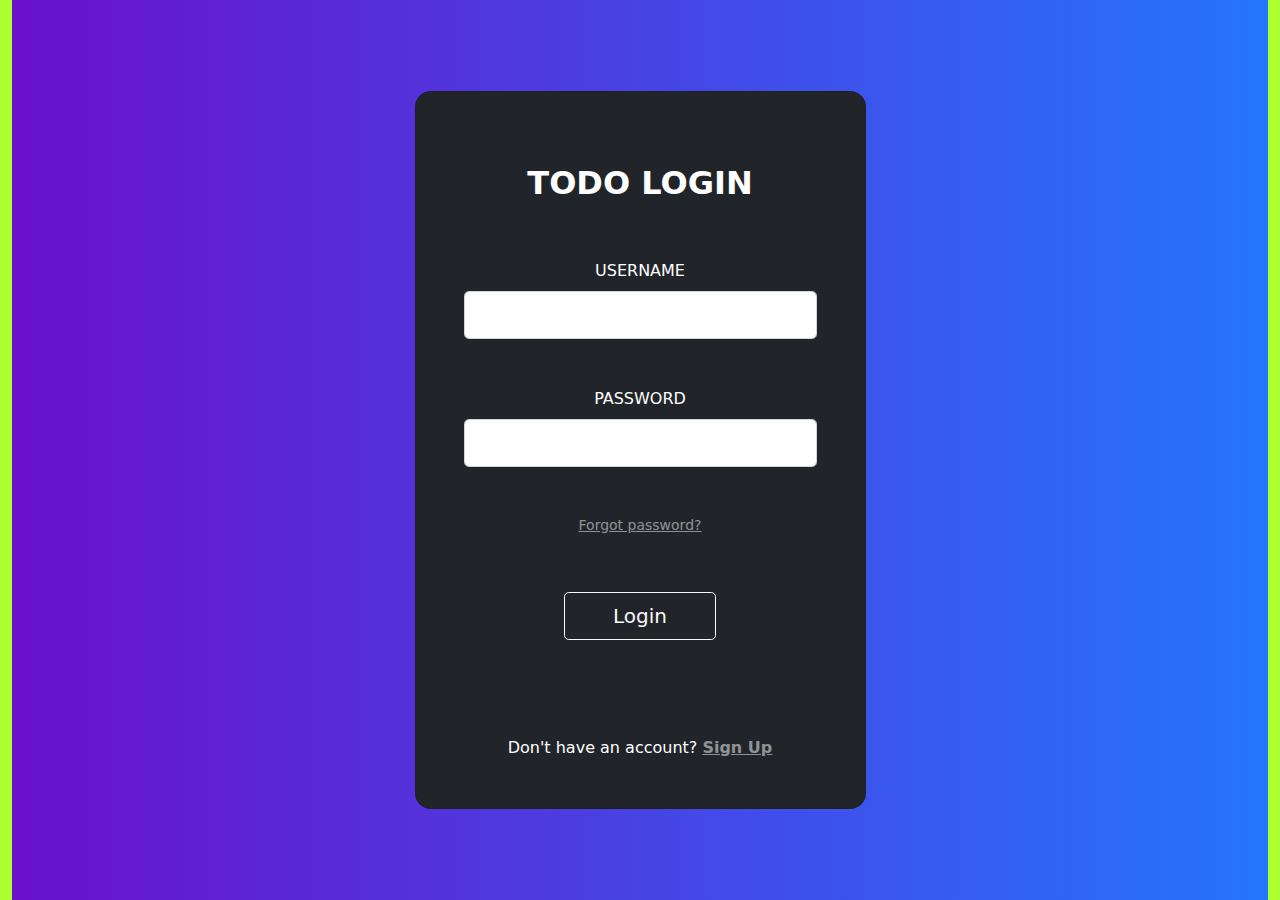
<file: index.html>
<!DOCTYPE html>
<html lang="en">
<head>
    <title>TODO LOGIN</title>
    <link rel="stylesheet" href="./main/bootstrap.min.css">
    <link rel="stylesheet" href="./main/login.css">
    <link href="https://cdn.jsdelivr.net/npm/bootstrap@5.1.3/dist/css/bootstrap.min.css" rel="stylesheet" integrity="sha384-1BmE4kWBq78iYhFldvKuhfTAU6auU8tT94WrHftjDbrCEXSU1oBoqyl2QvZ6jIW3" crossorigin="anonymous">
    <script src="https://cdn.jsdelivr.net/npm/bootstrap@5.1.3/dist/js/bootstrap.bundle.min.js" integrity="sha384-ka7Sk0Gln4gmtz2MlQnikT1wXgYsOg+OMhuP+IlRH9sENBO0LRn5q+8nbTov4+1p" crossorigin="anonymous"></script>

</head>
<body>
    <div class="container" id="bgcol">

        <section class="vh-100 gradient-custom">
            <div class="container py-5 h-100">
              <div class="row d-flex justify-content-center align-items-center h-100">
                <div class="col-12 col-md-8 col-lg-6 col-xl-5">
                  <div class="card bg-dark text-white" style="border-radius: 1rem;">
                    <div class="card-body p-5 text-center">
          
                      <div class="mb-md-5 mt-md-4 pb-5">
          
                        <h2 class="fw-bold mb-2 text-uppercase">TODO Login</h2><br><br>
          
                        <div class="form-outline form-white mb-4">
                          <label class="form-label text-uppercase" for="typeEmailX">username</label>
                          <input type="email" id="typeEmailX" class="form-control form-control-lg" />
                          <label for="" id="unameerror"></label>
                        </div>
          
                        <div class="form-outline form-white mb-4">                          
                          <label class="form-label text-uppercase" for="typePasswordX">Password</label>
                          <input type="password" id="typePasswordX" class="form-control form-control-lg" />
                          <label for="" id="passerror"></label>
                        </div>
          
                        <p class="small mb-5 pb-lg-2"><a class="text-white-50" href="#!">Forgot password?</a></p>
          
                        <button class="btn btn-outline-light btn-lg px-5" type="submit" onclick=" return validate()">Login</button>
          
                      </div>
          
                      <div>
                        <p class="mb-0">Don't have an account? <a href="#" class="text-white-50 fw-bold">Sign Up</a></p>
                      </div>
          
                    </div>
                  </div>
                </div>
              </div>
            </div>
          </section>

    </div>
    <script src="/login.js"></script>
</body>
</html>
</file>
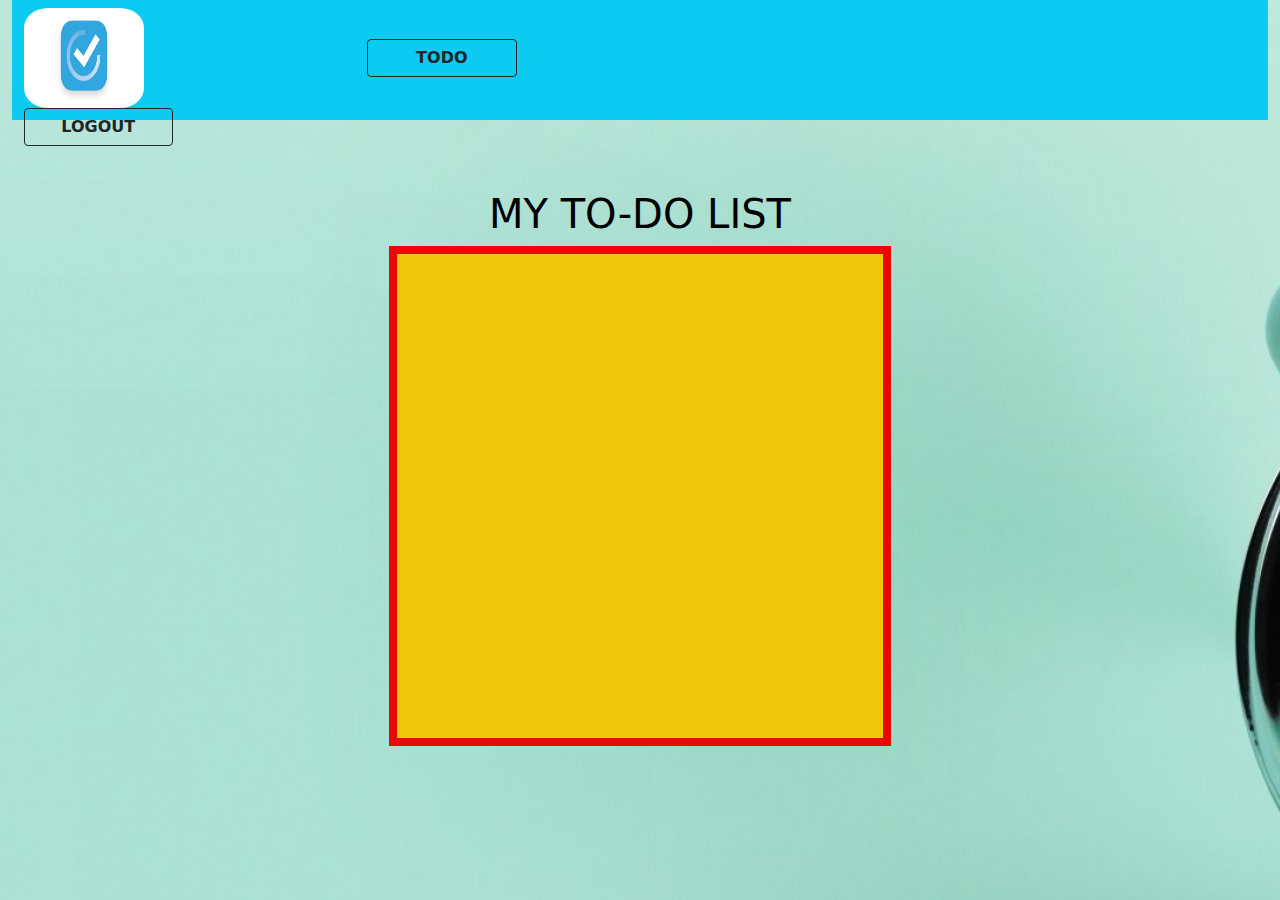
<file: main/index.html>
<!DOCTYPE html>
<html lang="en">
<head>
    <title>TODO APP</title>
    <link rel="stylesheet" href="./bootstrap.min.css">
    <link rel="stylesheet" href="./style.css">
    <link href="https://cdn.jsdelivr.net/npm/bootstrap@5.1.3/dist/css/bootstrap.min.css" rel="stylesheet" integrity="sha384-1BmE4kWBq78iYhFldvKuhfTAU6auU8tT94WrHftjDbrCEXSU1oBoqyl2QvZ6jIW3" crossorigin="anonymous">
    <script src="https://cdn.jsdelivr.net/npm/bootstrap@5.1.3/dist/js/bootstrap.bundle.min.js" integrity="sha384-ka7Sk0Gln4gmtz2MlQnikT1wXgYsOg+OMhuP+IlRH9sENBO0LRn5q+8nbTov4+1p" crossorigin="anonymous"></script>

</head>
<body id="bgcol" data-spy="scroll" data-target=".navbar" data-offset="50">
    <div  class="container-fluid col-lg-12">

      <div class="header">
        <nav class="navbar navbar-info  bg-info  navbar-custom">
            <div class="container-fluid">
                <img src="/main/logo.png" alt="" id="logo">
                <a class="btn btn-outline-dark" href="../main/index.html" role="button" id="todo"><b>TODO</b></a>              
              <form class="d-flex" >
                <a class="btn btn-outline-dark" href="/login.html" role="button" id="log"><b>LOGOUT</b></a>  
              </form>
            </div>
          </nav>

      </div>

        <h1 class="text-center" id="heading">MY TO-DO LIST</h1>
        <div>
          <ul id="todo-list"></ul>

        </div>
    



    </div>
   <script src="./todo.js"></script>
</body>
</html>
</file>
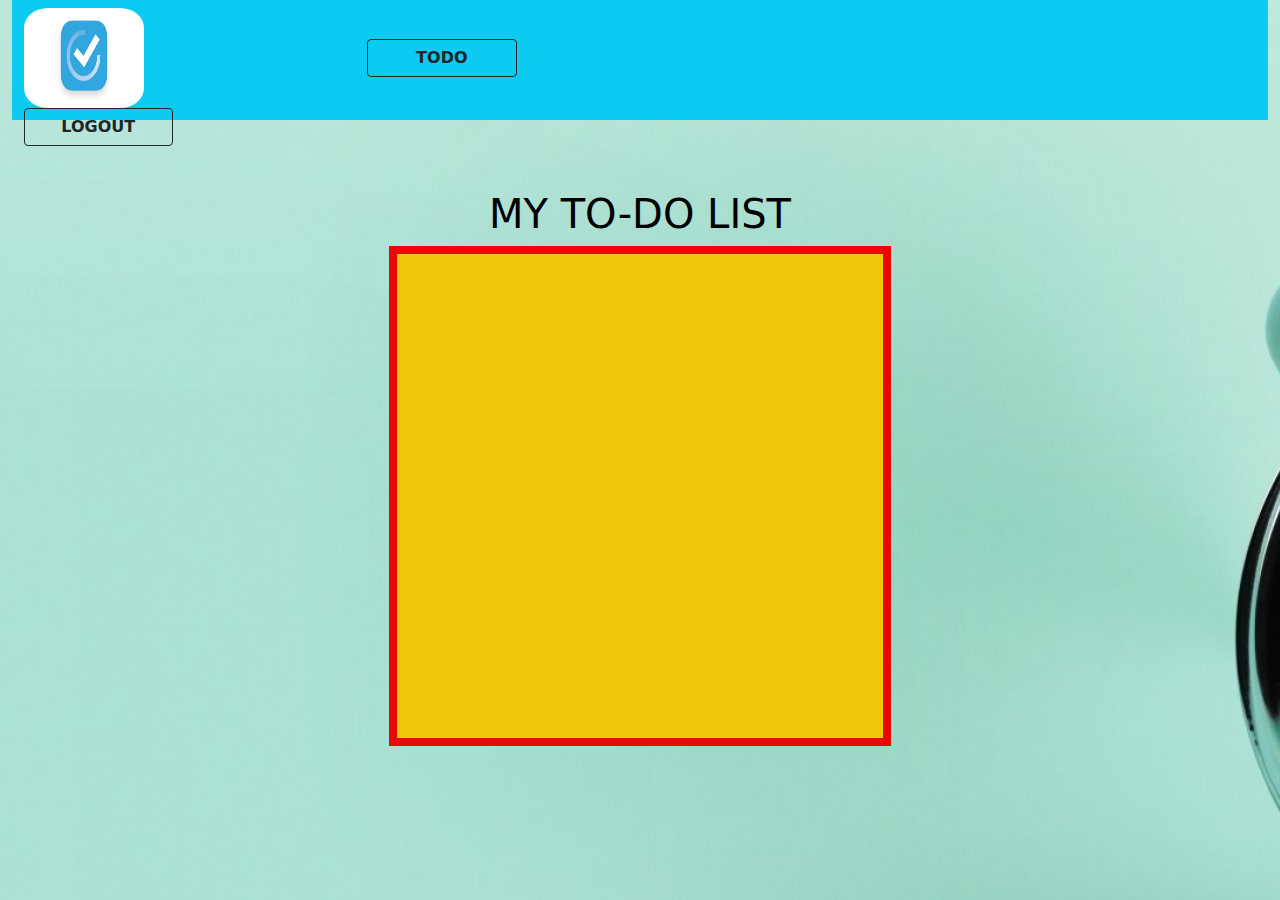
<file: main/todo.html>
<!DOCTYPE html>
<html lang="en">
<head>
    <title>TODO APP</title>
    <link rel="stylesheet" href="./bootstrap.min.css">
    <link rel="stylesheet" href="./style.css">
    <link href="https://cdn.jsdelivr.net/npm/bootstrap@5.1.3/dist/css/bootstrap.min.css" rel="stylesheet" integrity="sha384-1BmE4kWBq78iYhFldvKuhfTAU6auU8tT94WrHftjDbrCEXSU1oBoqyl2QvZ6jIW3" crossorigin="anonymous">
    <script src="https://cdn.jsdelivr.net/npm/bootstrap@5.1.3/dist/js/bootstrap.bundle.min.js" integrity="sha384-ka7Sk0Gln4gmtz2MlQnikT1wXgYsOg+OMhuP+IlRH9sENBO0LRn5q+8nbTov4+1p" crossorigin="anonymous"></script>

</head>
<body id="bgcol" data-spy="scroll" data-target=".navbar" data-offset="50">
    <div  class="container-fluid col-lg-12">

      <div class="header">
        <nav class="navbar navbar-info  bg-info  navbar-custom">
            <div class="container-fluid">
                <img src="/main/logo.png" alt="" id="logo">
                <a class="btn btn-outline-dark" href="./todo.html" role="button" id="todo"><b>TODO</b></a>              
              <form class="d-flex" >
                <a class="btn btn-outline-dark" href="/index.html" role="button" id="log"><b>LOGOUT</b></a>  
              </form>
            </div>
          </nav>

      </div>

        <h1 class="text-center" id="heading">MY TO-DO LIST</h1>
        <div>
          <ul id="todo-list"></ul>

        </div>
    



    </div>
   <script src="./todo.js"></script>
</body>
</html>
</file>
<file: main/login.css>
body{
    background:greenyellow;
}
.gradient-custom {
    
    background: linear-gradient(to right, rgba(106, 17, 203, 1), rgba(37, 117, 252, 1))
  }
  #bgcol{
      
      max-width: 100%;
  }
</file>
<file: main/style.css>
#bgcol{
    /* background-color: rgb(58, 8, 240); */
    background: url(/main/bg\ pic.jpg);
}
.navbar-custom{
    height: 120px;
    max-width: 100%;
}
#todo{
    margin-right: 60%;
    width: 150px;
}
#log{
    margin-right: 10%;
    /* padding-left: 35px; */
    width: 165px;
}
form{
    margin-right: 10%;
}
#logo{
    border-radius: 20%;
    width:120px;
    height: 100px;
}
#heading{
    margin-top: 70px;
    color: black;
}
#todo-list{
    margin-left: 30%;
    height:500px;
    width:40%;
    overflow:auto;
    background-color: rgb(241, 199, 10);
    border:8px solid rgb(236, 7, 7);
    padding:2%
}
</file>
